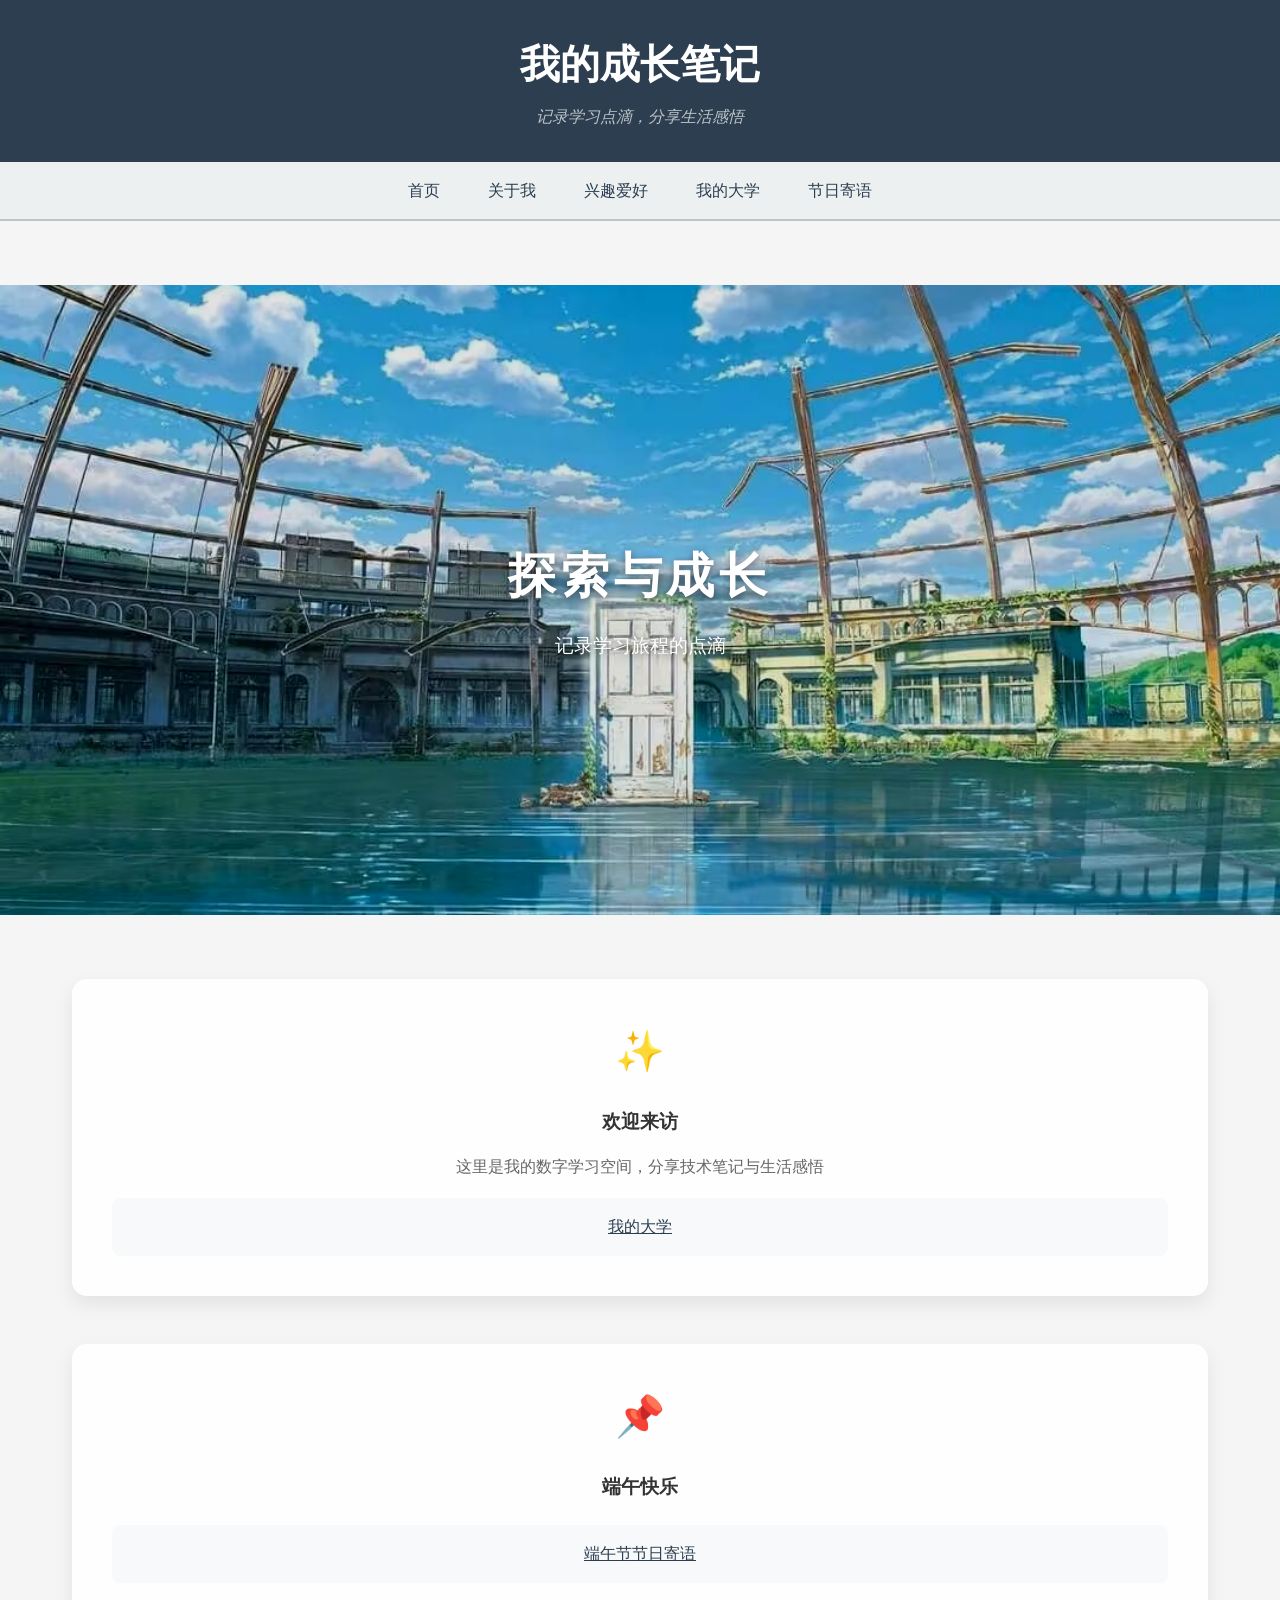
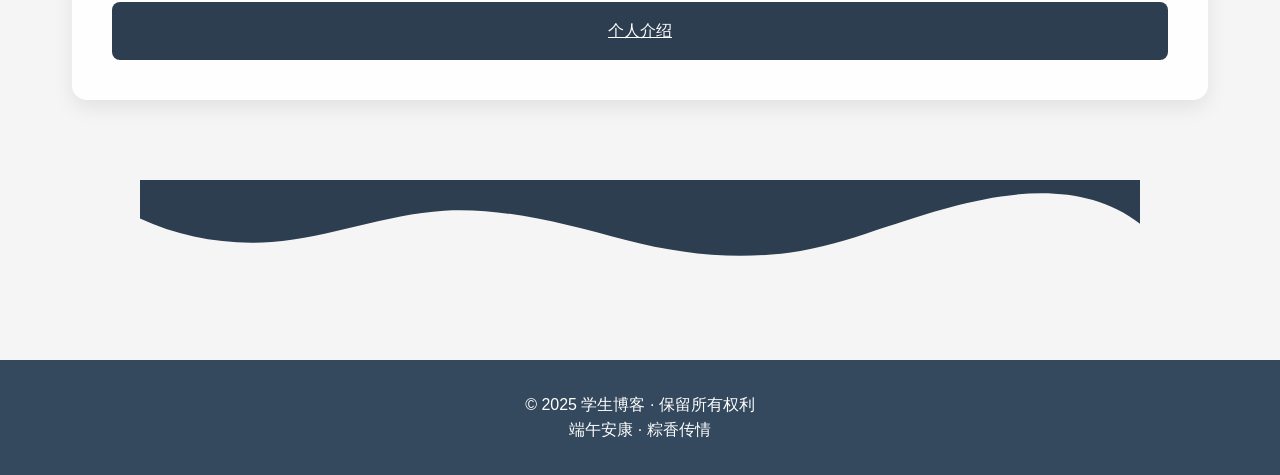
<file: index.html>
<!DOCTYPE html>
<html lang="zh-CN"><!-- InstanceBegin template="/Templates/Untitled-1.dwt" codeOutsideHTMLIsLocked="false" -->
<head>
    <meta charset="UTF-8">
    <meta name="viewport" content="width=device-width, initial-scale=1.0">
<!-- InstanceBeginEditable name="EditRegion3" -->
    <title>个人博客 - 首页</title>
<link href="css/index.css" rel="stylesheet" type="text/css">
<!-- InstanceEndEditable -->
<link href="css/style.css" rel="stylesheet" type="text/css">
	<!-- InstanceBeginEditable name="EditRegion2" --> <!-- InstanceEndEditable -->
</head>
<body>
    
    <!-- 头部（固定区域，全站统一） -->
    <header class="site-header">
        <div class="container">
            <h1 class="logo">我的成长笔记</h1>
            <p class="slogan">记录学习点滴，分享生活感悟</p>
        </div>
</header>

    <!-- 导航栏（固定区域，全站统一） -->
    <nav class="main-nav">
        <div class="container">
            <ul class="nav-list">
                <li><a href="index.html">首页</a></li>
                <li><a href="introduction.html">关于我</a></li>
                <li><a href="hobby.html">兴趣爱好</a></li>
                <li><a href="university.html">我的大学</a></li>
                <li><a href="festival.html">节日寄语</a></li>
            </ul>
        </div>
    </nav>

    <!-- 主内容区（各页面不同） -->
<main class="container main-content">
    </main>
    <!-- InstanceBeginEditable name="EditRegion1" -->
    <!-- ===================== 可编辑区域开始 ===================== -->
<!-- 首屏主图区 -->
<section class="hero-section">
    <!-- 调整结构顺序，文字内容在前 -->
    <div class="hero-content">
        <h2 class="hero-title">探索与成长</h2>
        <p class="hero-subtitle">记录学习旅程的点滴</p>
    </div>
    <!-- 图片元素在后 -->
    <div class="hero-image-container">
        <img src="img/cf99ab20983339a28501d2d6428b4190.jpg" alt="首页主图" class="hero-image">
    </div>
</section>

<!-- 核心内容区 -->
<div class="essence-grid">
    <div class="essence-card">
        <div class="card-icon">✨</div>
        <h3>欢迎来访</h3>
        <p class="card-text">这里是我的数字学习空间，分享技术笔记与生活感悟</p>
		<a href="university.html" class="festival-link">我的大学</a>
    </div>
    
    <div class="essence-card">
        <div class="card-icon">📌</div>
        <h3>端午快乐</h3>
        <div class="update-links">
            <a href="festival.html" class="festival-link">端午节节日寄语</a>
            <a href="introduction.html" class="profile-link">个人介绍</a>
        </div>
    </div>
</div>

<!-- 视觉分隔元素 -->
<div class="divider-wave">
    <svg viewBox="0 0 1200 120">
        <path d="M0,0V46.29c47.79,22.2,103.59,32.17,158,28,70.36-5.37,136.33-33.31,206.8-37.5C438.64,32.43,512.34,53.67,583,72.05c69.27,18,138.3,24.88,209.4,13.08,36.15-6,69.85-17.84,104.45-29.34C989.49,25,1113-14.29,1200,52.47V0Z"/>
    </svg>
</div>
<!-- ===================== 可编辑区域结束 ===================== -->
    <!-- InstanceEndEditable -->
    <!-- 页脚（固定区域，全站统一） -->
    <footer class="site-footer">
        <div class="container">
            <p>&copy; 2025 学生博客 · 保留所有权利</p>
            <p>端午安康 · 粽香传情</p>
        </div>
</footer>
</body>
<!-- InstanceEnd --></html>
</file>
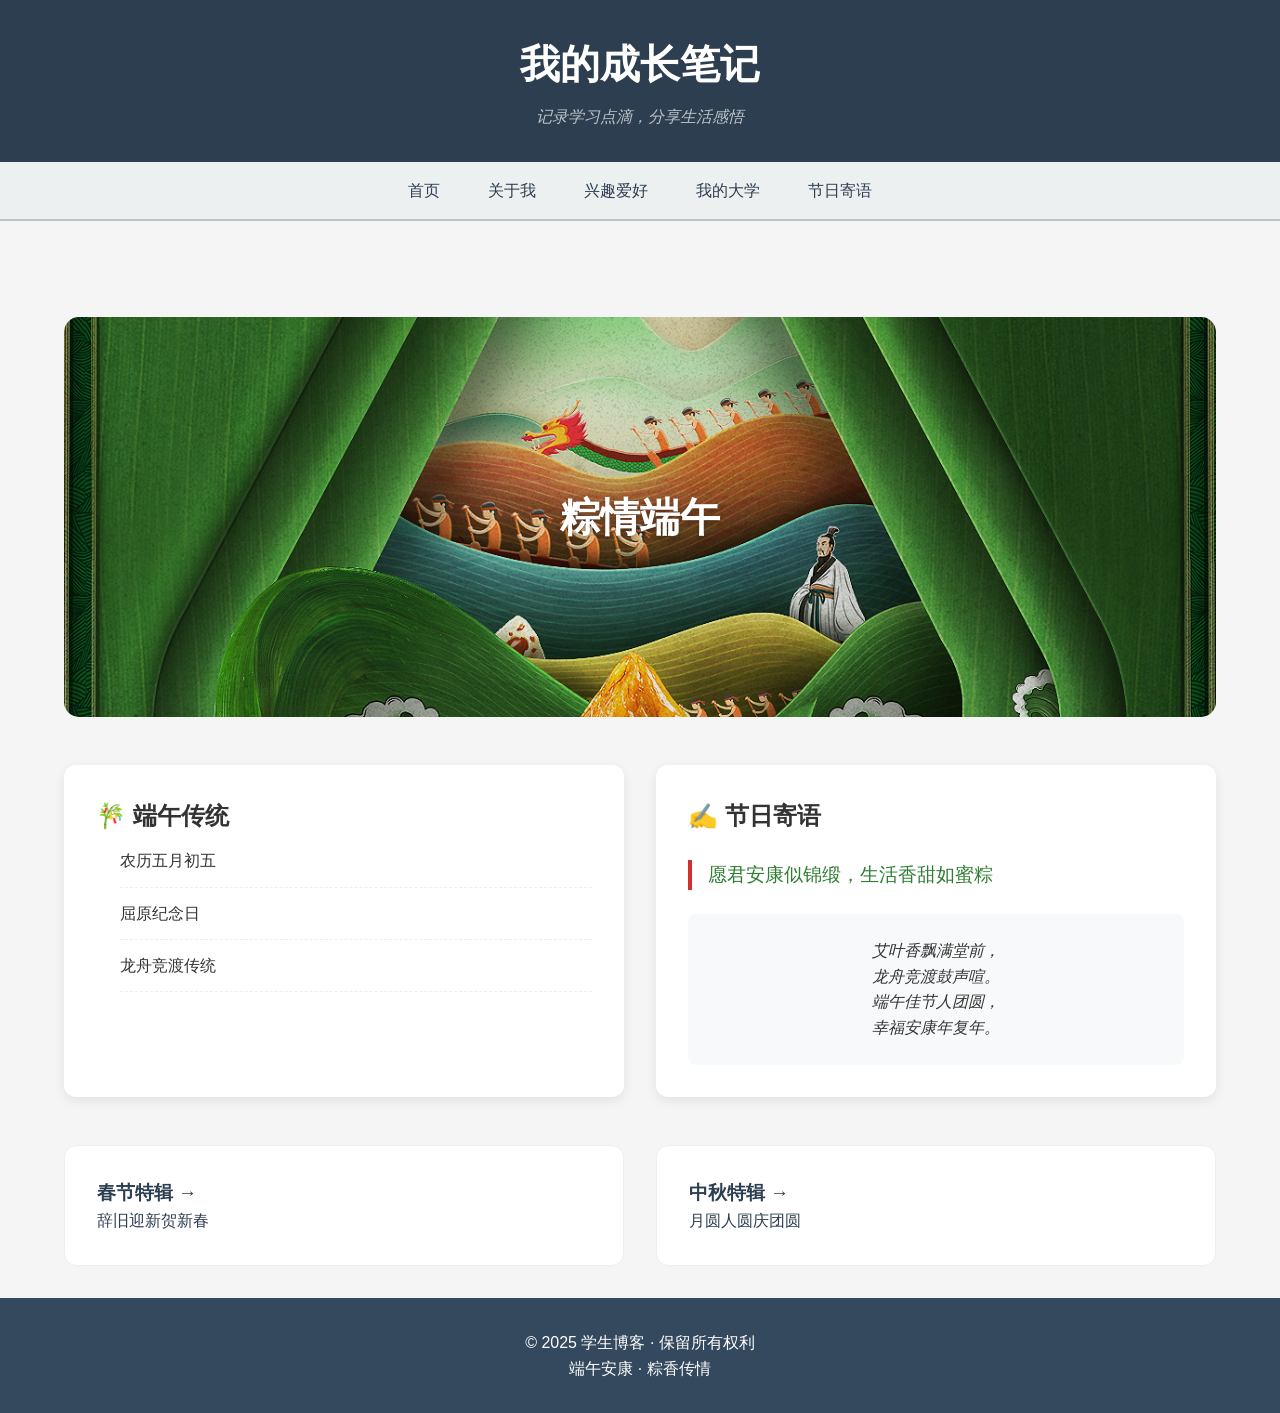
<file: festival.html>
<!DOCTYPE html>
<html lang="zh-CN"><!-- InstanceBegin template="/Templates/Untitled-1.dwt" codeOutsideHTMLIsLocked="false" -->
<head>
    <meta charset="UTF-8">
    <meta name="viewport" content="width=device-width, initial-scale=1.0">
<!-- InstanceBeginEditable name="EditRegion3" -->
    <title>个人博客 - 节日寄语</title>
<link href="css/festival.css" rel="stylesheet" type="text/css">
<!-- InstanceEndEditable -->
<link href="css/style.css" rel="stylesheet" type="text/css">
	<!-- InstanceBeginEditable name="EditRegion2" --> <!-- InstanceEndEditable -->
</head>
<body>
    
    <!-- 头部（固定区域，全站统一） -->
    <header class="site-header">
        <div class="container">
            <h1 class="logo">我的成长笔记</h1>
            <p class="slogan">记录学习点滴，分享生活感悟</p>
        </div>
</header>

    <!-- 导航栏（固定区域，全站统一） -->
    <nav class="main-nav">
        <div class="container">
            <ul class="nav-list">
                <li><a href="index.html">首页</a></li>
                <li><a href="introduction.html">关于我</a></li>
                <li><a href="hobby.html">兴趣爱好</a></li>
                <li><a href="university.html">我的大学</a></li>
                <li><a href="festival.html">节日寄语</a></li>
            </ul>
        </div>
    </nav>

    <!-- 主内容区（各页面不同） -->
<main class="container main-content">
    </main>
    <!-- InstanceBeginEditable name="EditRegion1" -->
    <!-- ===================== 可编辑区域开始 ===================== -->
<div class="festival-container">
    <!-- 节日横幅 -->
    <div class="festival-banner">
        <img src="img/dragonboat.jpg" alt="端午安康" class="banner-image">
        <h1 class="festival-title">粽情端午</h1>
    </div>

    <!-- 节日信息 -->
    <div class="festival-info">
        <div class="info-card">
            <h2>🎋 端午传统</h2>
            <ul class="custom-list">
                <li>农历五月初五</li>
                <li>屈原纪念日</li>
                <li>龙舟竞渡传统</li>
            </ul>
        </div>
        
        <div class="info-card">
            <h2>✍️ 节日寄语</h2>
            <blockquote>愿君安康似锦缎，生活香甜如蜜粽</blockquote>
            <div class="poem">
                <p>艾叶香飘满堂前，</p>
                <p>龙舟竞渡鼓声喧。</p>
                <p>端午佳节人团圆，</p>
                <p>幸福安康年复年。</p>
            </div>
        </div>
    </div>

    <!-- 节日导航 -->
    <nav class="festival-nav">
        <a href="spring.html" class="nav-card">
            <h3>春节特辑 →</h3>
            <p>辞旧迎新贺新春</p>
        </a>
        <a href="mid-autumn.html" class="nav-card">
            <h3>中秋特辑 →</h3>
            <p>月圆人圆庆团圆</p>
        </a>
    </nav>
</div>
<!-- ===================== 可编辑区域结束 ===================== -->
    <!-- InstanceEndEditable -->
    <!-- 页脚（固定区域，全站统一） -->
    <footer class="site-footer">
        <div class="container">
            <p>&copy; 2025 学生博客 · 保留所有权利</p>
            <p>端午安康 · 粽香传情</p>
        </div>
</footer>
</body>
<!-- InstanceEnd --></html>
</file>
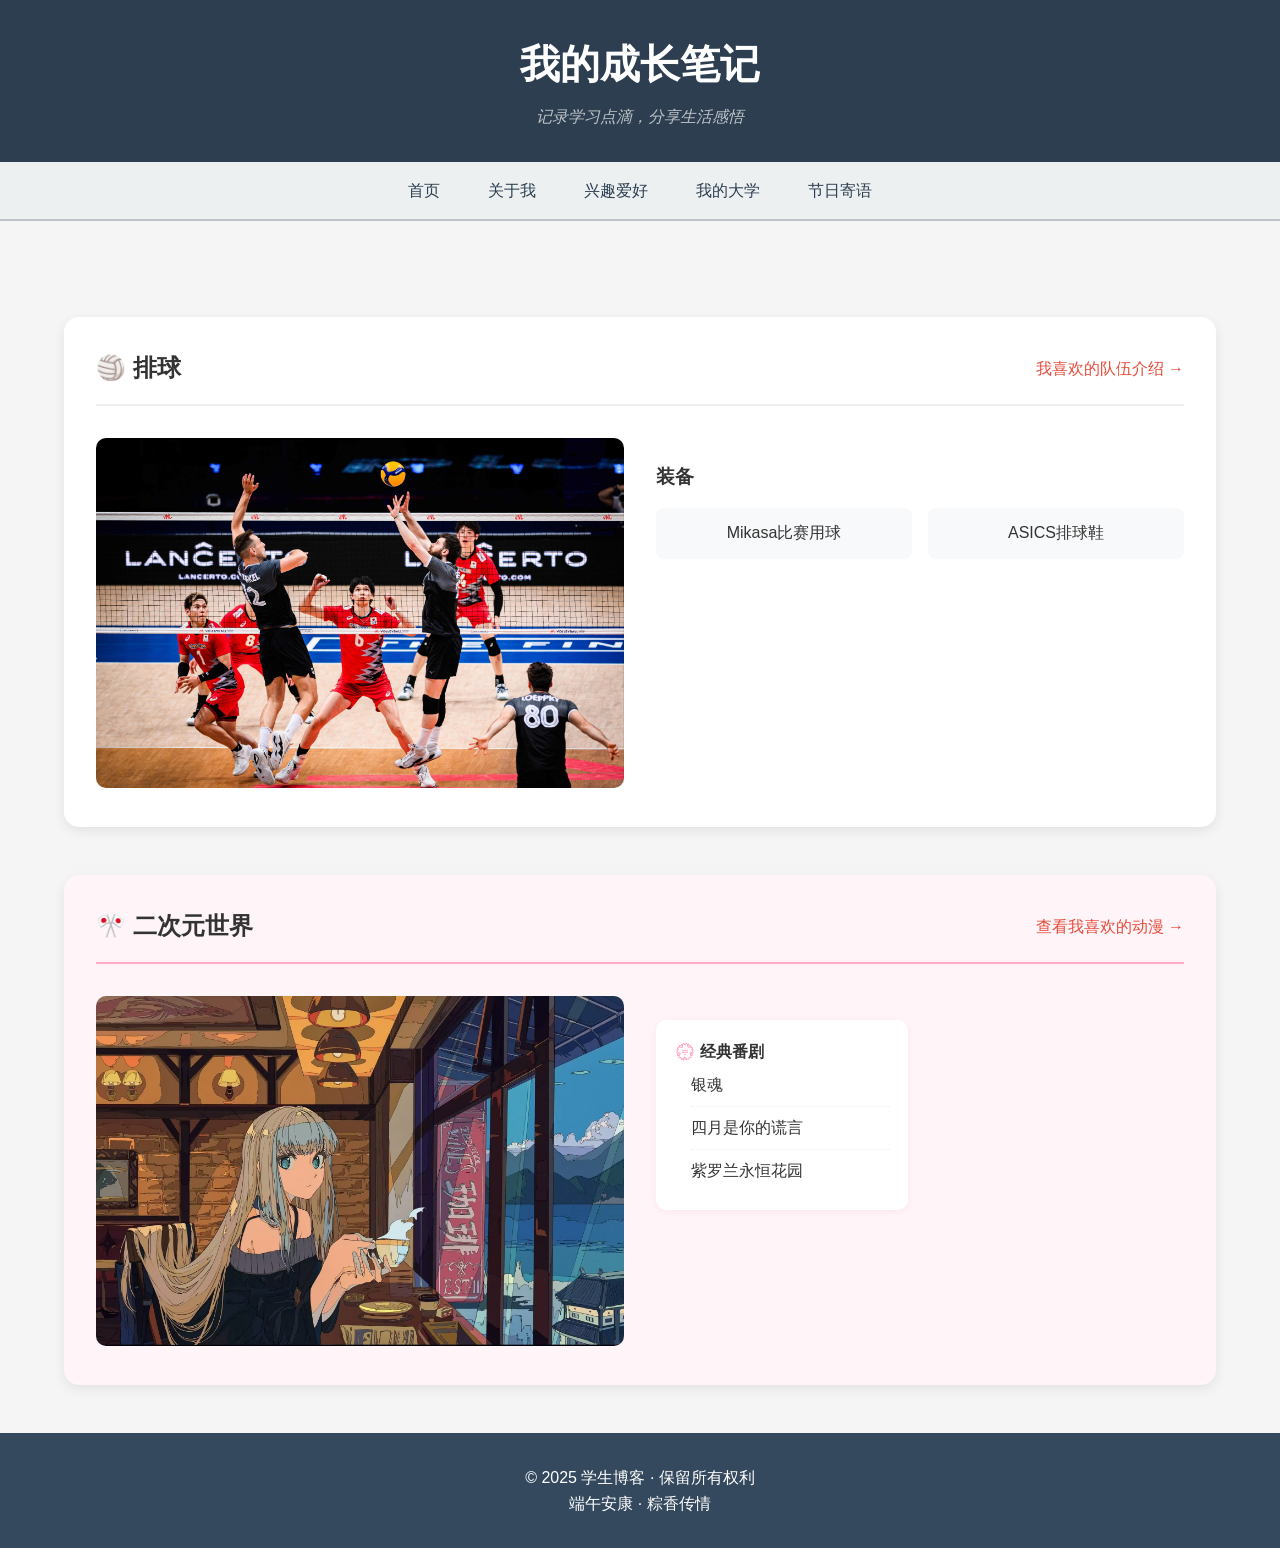
<file: hobby.html>
<!DOCTYPE html>
<html lang="zh-CN"><!-- InstanceBegin template="/Templates/Untitled-1.dwt" codeOutsideHTMLIsLocked="false" -->
<head>
    <meta charset="UTF-8">
    <meta name="viewport" content="width=device-width, initial-scale=1.0">
<!-- InstanceBeginEditable name="EditRegion3" -->
    <title>个人博客 - 兴趣爱好</title>
<link href="css/hobby.css" rel="stylesheet" type="text/css">
<!-- InstanceEndEditable -->
<link href="css/style.css" rel="stylesheet" type="text/css">
	<!-- InstanceBeginEditable name="EditRegion2" --> <!-- InstanceEndEditable -->
</head>
<body>
    
    <!-- 头部（固定区域，全站统一） -->
    <header class="site-header">
        <div class="container">
            <h1 class="logo">我的成长笔记</h1>
            <p class="slogan">记录学习点滴，分享生活感悟</p>
        </div>
</header>

    <!-- 导航栏（固定区域，全站统一） -->
    <nav class="main-nav">
        <div class="container">
            <ul class="nav-list">
                <li><a href="index.html">首页</a></li>
                <li><a href="introduction.html">关于我</a></li>
                <li><a href="hobby.html">兴趣爱好</a></li>
                <li><a href="university.html">我的大学</a></li>
                <li><a href="festival.html">节日寄语</a></li>
            </ul>
        </div>
    </nav>

    <!-- 主内容区（各页面不同） -->
<main class="container main-content">
    </main>
    <!-- InstanceBeginEditable name="EditRegion1" -->
	<!-- ===================== 可编辑区域开始 ===================== -->
<!-- ===================== 可编辑区域开始 ===================== -->
<div class="hobbies-container">
    <!-- 排球爱好板块 -->
    <section class="hobby-section volleyball-section">
        <div class="hobby-header">
            <h2>🏐 排球</h2>
            <a href="volleyball.html" class="team-link">我喜欢的队伍介绍 →</a>
        </div>
        
        <div class="hobby-content">
            <div class="hobby-image">
                <img src="img/fc49c531d99222f8a86131f86b6a18773b244d53.jpg" alt="排球运动">
            </div>
            
            <div class="hobby-details">
                
                
                <div class="gear-showcase">
                    <h3>装备</h3>
                    <div class="gear-grid">
                        <div class="gear-item">Mikasa比赛用球</div>
                        <div class="gear-item">ASICS排球鞋</div>
                    </div>
                </div>
            </div>
        </div>
    </section>

    <!-- 动漫爱好板块 -->
    <section class="hobby-section anime-section">
        <div class="hobby-header">
            <h2>🎌 二次元世界</h2>
            <a href="anime.html" class="team-link">查看我喜欢的动漫 →</a>
        </div>

        <div class="hobby-content">
            <div class="hobby-image">
                <img src="img/82fb632eac1acb364dad704b39c680ef.jpg" alt="动漫图片">
            </div>
            
            <div class="hobby-details">
                
                
                <div class="anime-grid">
                    <div class="anime-card">
                        <h4>💮 经典番剧</h4>
                        <ul class="anime-list">
                            <li>银魂</li>
                            <li>四月是你的谎言</li>
							<li>紫罗兰永恒花园</li>
                        </ul>
                    </div>
                    
                </div>
            </div>
        </div>
    </section>

</div>
	
<!-- ===================== 可编辑区域结束 ===================== -->
<!-- ===================== 可编辑区域结束 ===================== -->
    <!-- InstanceEndEditable -->
    <!-- 页脚（固定区域，全站统一） -->
    <footer class="site-footer">
        <div class="container">
            <p>&copy; 2025 学生博客 · 保留所有权利</p>
            <p>端午安康 · 粽香传情</p>
        </div>
</footer>
</body>
<!-- InstanceEnd --></html>
</file>
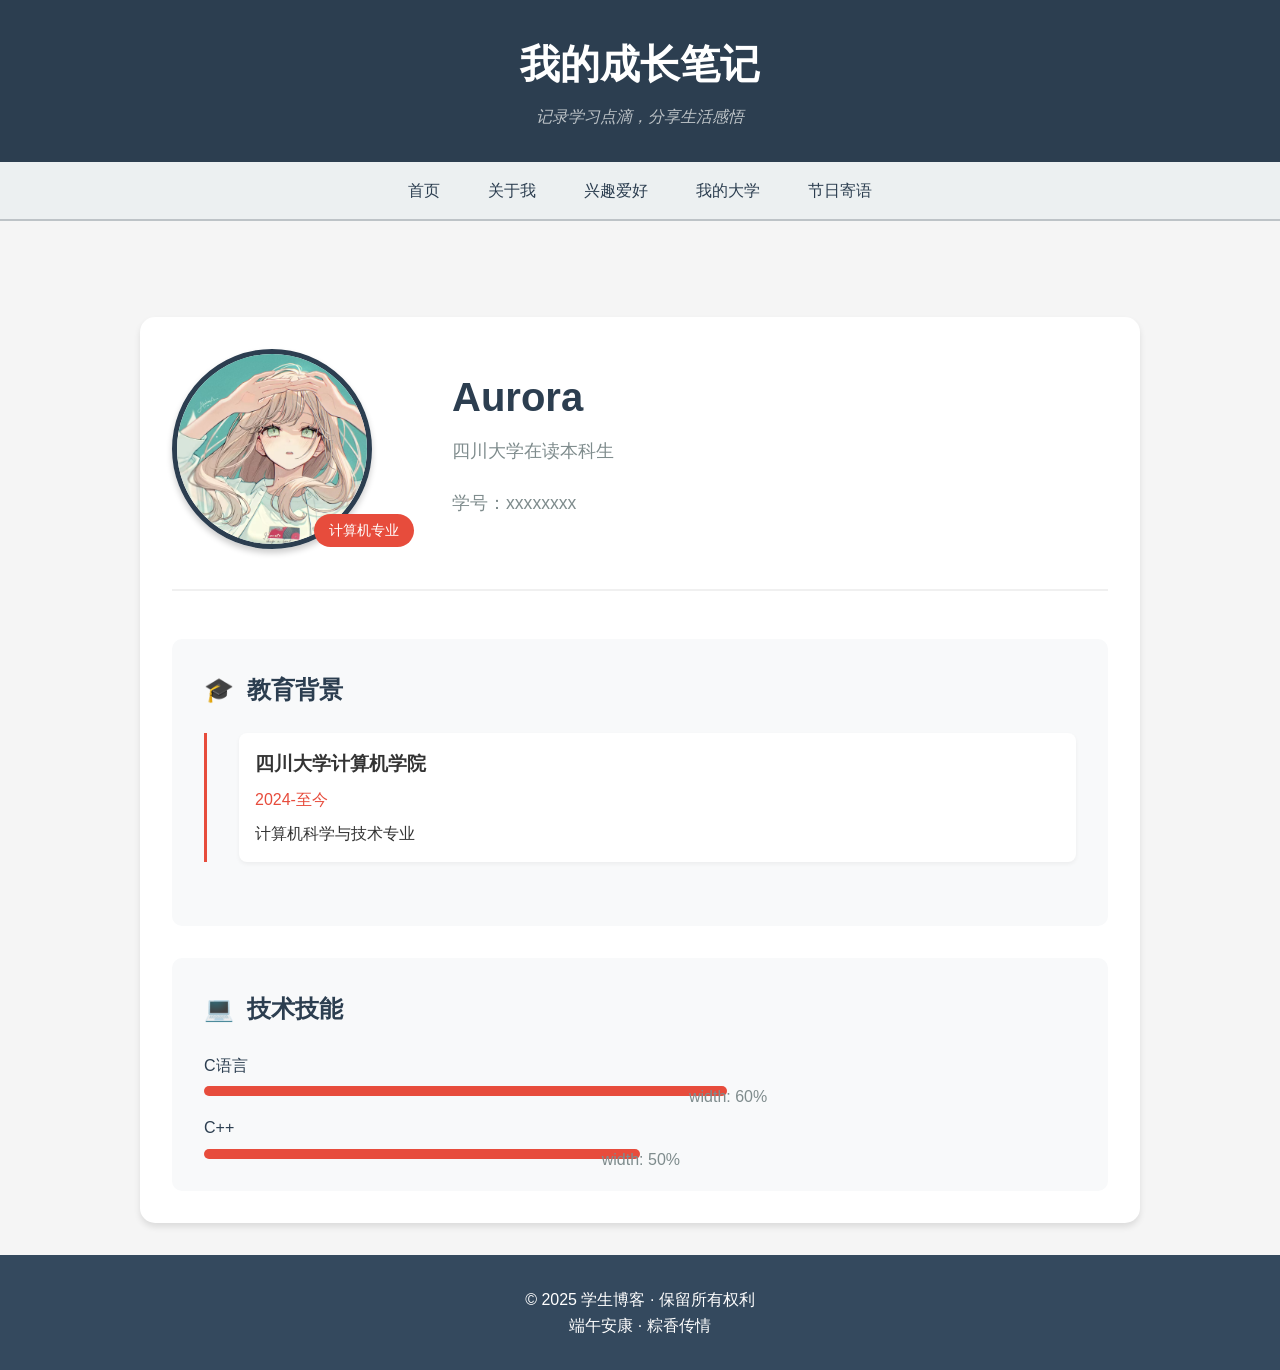
<file: introduction.html>
<!DOCTYPE html>
<html lang="zh-CN"><!-- InstanceBegin template="/Templates/Untitled-1.dwt" codeOutsideHTMLIsLocked="false" -->
<head>
    <meta charset="UTF-8">
    <meta name="viewport" content="width=device-width, initial-scale=1.0">
<!-- InstanceBeginEditable name="EditRegion3" -->
    <title>个人博客 - 关于我</title>
<!-- InstanceEndEditable -->
<link href="css/style.css" rel="stylesheet" type="text/css">
	<!-- InstanceBeginEditable name="EditRegion2" --> 
	<link href="css/introduction.css" rel="stylesheet" type="text/css">
	<!-- InstanceEndEditable -->
</head>
<body>
    
    <!-- 头部（固定区域，全站统一） -->
    <header class="site-header">
        <div class="container">
            <h1 class="logo">我的成长笔记</h1>
            <p class="slogan">记录学习点滴，分享生活感悟</p>
        </div>
</header>

    <!-- 导航栏（固定区域，全站统一） -->
    <nav class="main-nav">
        <div class="container">
            <ul class="nav-list">
                <li><a href="index.html">首页</a></li>
                <li><a href="introduction.html">关于我</a></li>
                <li><a href="hobby.html">兴趣爱好</a></li>
                <li><a href="university.html">我的大学</a></li>
                <li><a href="festival.html">节日寄语</a></li>
            </ul>
        </div>
    </nav>

    <!-- 主内容区（各页面不同） -->
<main class="container main-content">
    </main>
    <!-- InstanceBeginEditable name="EditRegion1" -->
    <!-- ===================== 可编辑区域开始 ===================== -->
<div class="about-container">
    <!-- 头像模块 -->
    <div class="profile-header">
        <div class="avatar-wrapper">
            <img src="img/d6c8eb27a8ba6c18ff2df1a65b6ae2c8.jpg" width="1000" height="1000" alt="个人头像" class="profile-avatar">
<div class="avatar-badge">计算机专业</div>
      </div>
        <div class="profile-intro">
            <h1>Aurora</h1>
            <p class="subtitle">四川大学在读本科生</p>
			<p class="subtitle">学号：xxxxxxxx</p>
				
        </div>
    </div>

    <!-- 详细信息模块 -->
    <div class="profile-sections">
        <section class="info-card">
            <h2><span class="icon">🎓</span> 教育背景</h2>
            <div class="timeline">
                <div class="timeline-item">
                    <h3>四川大学计算机学院</h3>
                    <p class="time-period">2024-至今</p>
                    <p>计算机科学与技术专业</p>
                </div>
            </div>
        </section>

        <section class="info-card">
            <h2><span class="icon">💻</span> 技术技能</h2>
            <div class="skill-bars">
                <div class="skill">
                    <label>C语言</label>
                    <div class="bar" style="width: 60%"></div>
                </div>
                <div class="skill">
                    <label>C++</label>
                    <div class="bar" style="width: 50%"></div>
                </div>
            </div>
        </section>

       
    </div>
</div>
<!-- ===================== 可编辑区域结束 ===================== -->
    <!-- InstanceEndEditable -->
    <!-- 页脚（固定区域，全站统一） -->
    <footer class="site-footer">
        <div class="container">
            <p>&copy; 2025 学生博客 · 保留所有权利</p>
            <p>端午安康 · 粽香传情</p>
        </div>
</footer>
</body>
<!-- InstanceEnd --></html>
</file>
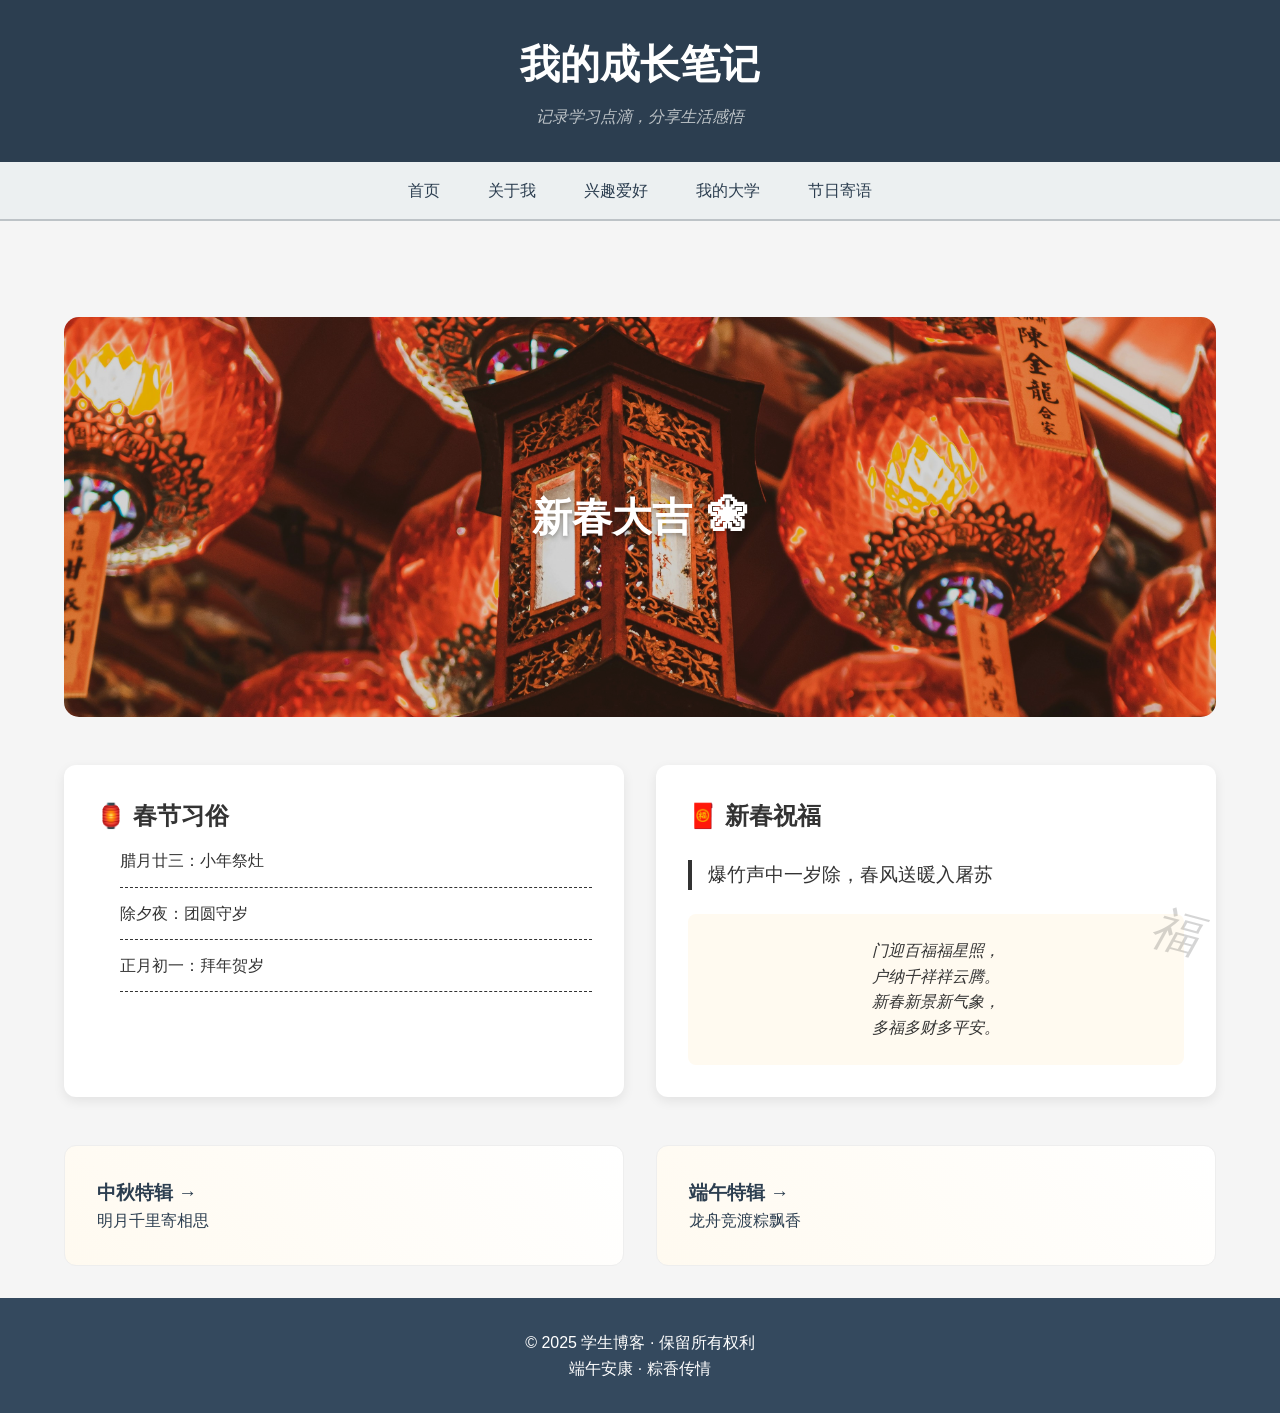
<file: spring.html>
<!DOCTYPE html>
<html lang="zh-CN"><!-- InstanceBegin template="/Templates/Untitled-1.dwt" codeOutsideHTMLIsLocked="false" -->
<head>
    <meta charset="UTF-8">
    <meta name="viewport" content="width=device-width, initial-scale=1.0">
<!-- InstanceBeginEditable name="EditRegion3" -->
    <title>个人博客 - 节日寄语</title>
<link href="css/spring.css" rel="stylesheet" type="text/css">
<link href="css/festival.css" rel="stylesheet" type="text/css">
<!-- InstanceEndEditable -->
<link href="css/style.css" rel="stylesheet" type="text/css">
	<!-- InstanceBeginEditable name="EditRegion2" --> <!-- InstanceEndEditable -->
</head>
<body>
    
    <!-- 头部（固定区域，全站统一） -->
    <header class="site-header">
        <div class="container">
            <h1 class="logo">我的成长笔记</h1>
            <p class="slogan">记录学习点滴，分享生活感悟</p>
        </div>
</header>

    <!-- 导航栏（固定区域，全站统一） -->
    <nav class="main-nav">
        <div class="container">
            <ul class="nav-list">
                <li><a href="index.html">首页</a></li>
                <li><a href="introduction.html">关于我</a></li>
                <li><a href="hobby.html">兴趣爱好</a></li>
                <li><a href="university.html">我的大学</a></li>
                <li><a href="festival.html">节日寄语</a></li>
            </ul>
        </div>
    </nav>

    <!-- 主内容区（各页面不同） -->
<main class="container main-content">
    </main>
    <!-- InstanceBeginEditable name="EditRegion1" -->
    <!-- ===================== 可编辑区域开始 ===================== -->
<div class="festival-container spring-theme">
    <!-- 节日横幅 -->
    <div class="festival-banner">
        <img src="img/ng-jing-xuan-WwQYF5Zwmmc-unsplash.jpg" alt="春节快乐" class="banner-image">
        <h1 class="festival-title">新春大吉</h1>
    </div>

    <!-- 节日信息 -->
    <div class="festival-info">
        <div class="info-card">
            <h2>🏮 春节习俗</h2>
            <ul class="custom-list">
                <li>腊月廿三：小年祭灶</li>
                <li>除夕夜：团圆守岁</li>
                <li>正月初一：拜年贺岁</li>
            </ul>
        </div>
        
        <div class="info-card">
            <h2>🧧 新春祝福</h2>
            <blockquote>爆竹声中一岁除，春风送暖入屠苏</blockquote>
            <div class="poem">
                <p>门迎百福福星照，</p>
                <p>户纳千祥祥云腾。</p>
                <p>新春新景新气象，</p>
                <p>多福多财多平安。</p>
            </div>
        </div>
    </div>

    <!-- 节日导航 -->
    <nav class="festival-nav">
        <a href="mid-autumn.html" class="nav-card">
            <h3>中秋特辑 →</h3>
            <p>明月千里寄相思</p>
        </a>
        <a href="festival.html" class="nav-card">
            <h3>端午特辑 →</h3>
            <p>龙舟竞渡粽飘香</p>
        </a>
    </nav>
</div>
<!-- ===================== 可编辑区域结束 ===================== -->
    <!-- InstanceEndEditable -->
    <!-- 页脚（固定区域，全站统一） -->
    <footer class="site-footer">
        <div class="container">
            <p>&copy; 2025 学生博客 · 保留所有权利</p>
            <p>端午安康 · 粽香传情</p>
        </div>
</footer>
</body>
<!-- InstanceEnd --></html>
</file>
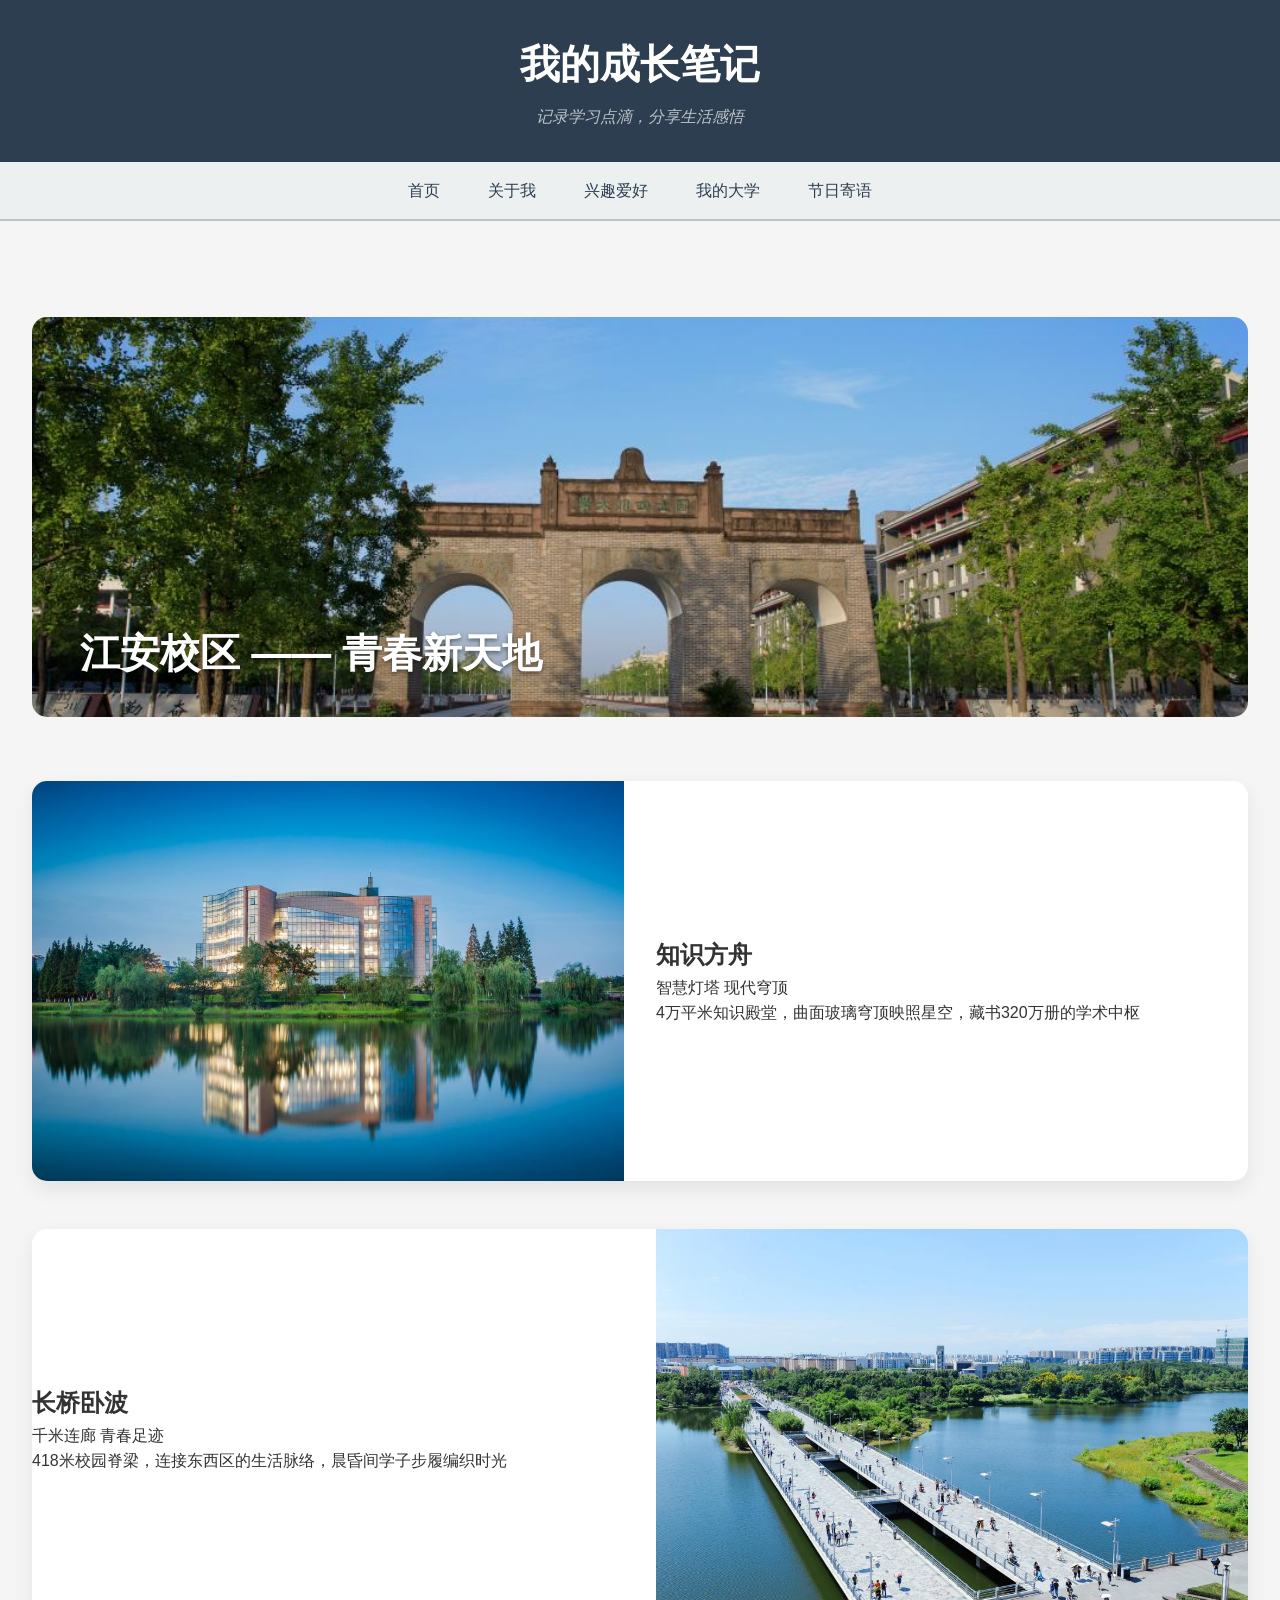
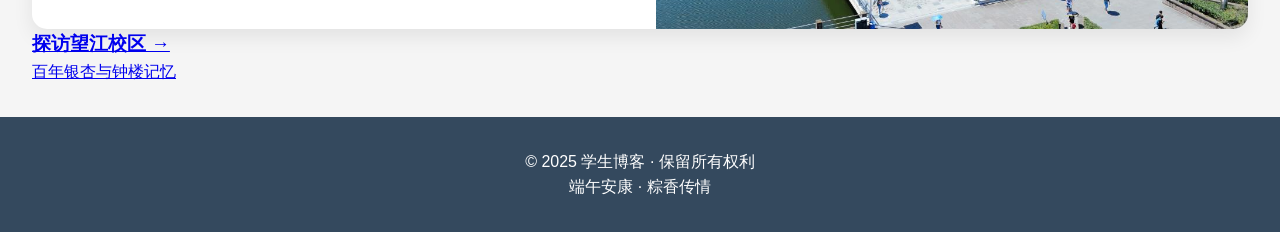
<file: university.html>
<!DOCTYPE html>
<html lang="zh-CN"><!-- InstanceBegin template="/Templates/Untitled-1.dwt" codeOutsideHTMLIsLocked="false" -->
<head>
    <meta charset="UTF-8">
    <meta name="viewport" content="width=device-width, initial-scale=1.0">
<!-- InstanceBeginEditable name="EditRegion3" -->
    <title>个人博客 - 我的大学</title>
<link href="css/university.css" rel="stylesheet" type="text/css">
<!-- InstanceEndEditable -->
<link href="css/style.css" rel="stylesheet" type="text/css">
	<!-- InstanceBeginEditable name="EditRegion2" --> <!-- InstanceEndEditable -->
</head>
<body>
    
    <!-- 头部（固定区域，全站统一） -->
    <header class="site-header">
        <div class="container">
            <h1 class="logo">我的成长笔记</h1>
            <p class="slogan">记录学习点滴，分享生活感悟</p>
        </div>
</header>

    <!-- 导航栏（固定区域，全站统一） -->
    <nav class="main-nav">
        <div class="container">
            <ul class="nav-list">
                <li><a href="index.html">首页</a></li>
                <li><a href="introduction.html">关于我</a></li>
                <li><a href="hobby.html">兴趣爱好</a></li>
                <li><a href="university.html">我的大学</a></li>
                <li><a href="festival.html">节日寄语</a></li>
            </ul>
        </div>
    </nav>

    <!-- 主内容区（各页面不同） -->
<main class="container main-content">
    </main>
    <!-- InstanceBeginEditable name="EditRegion1" -->
    <!-- ===================== 可编辑区域开始 ===================== -->
<div class="campus-container jiang-an-theme">
    <!-- 校区标识 -->
    <div class="campus-header">
        <img src="img/CBDAFBDE213C4AEF68FD8FF792A_A3353F07_1DFAD.jpg" alt="江安西门" class="campus-gate">
        <h1>江安校区 <span class="campus-subtitle">—— 青春新天地</span></h1>
    </div>

    <!-- 文化地标 -->
    <section class="cultural-landmarks">
		<div class="landmark-card">
		<img src="img/756A7502BB258B68C037F413140_CD23C4AD_1060D.jpg" alt="江安图书馆" class="landmark-img">
		<div class="landmark-info">
			<h2>知识方舟</h2>
			<div class="cultural-tags">
				<span>智慧灯塔</span>
				<span>现代穹顶</span>
			</div>
			<p>4万平米知识殿堂，曲面玻璃穹顶映照星空，藏书320万册的学术中枢</p>
		</div>
	</div>

        <div class="landmark-card reverse">
    <div class="landmark-info">
        <h2>长桥卧波</h2>
        <div class="cultural-tags">
            <span>千米连廊</span>
            <span>青春足迹</span>
        </div>
        <p>418米校园脊梁，连接东西区的生活脉络，晨昏间学子步履编织时光</p>
    </div>
    <img src="img/1DBE7944F35B093587F90664BF6_BAC7BF02_1D591.jpg" alt="江安长桥" class="landmark-img">
</div>
    </section>

    <!-- 校区导航 -->
    <nav class="campus-switch">
        <a href="wangjiang.html" class="switch-card"> 
            <h3>探访望江校区 →</h3>
            <p>百年银杏与钟楼记忆</p>
        </a>
    </nav>
</div>
<!-- ===================== 可编辑区域结束 ===================== -->
    <!-- InstanceEndEditable -->
    <!-- 页脚（固定区域，全站统一） -->
    <footer class="site-footer">
        <div class="container">
            <p>&copy; 2025 学生博客 · 保留所有权利</p>
            <p>端午安康 · 粽香传情</p>
        </div>
</footer>
</body>
<!-- InstanceEnd --></html>
</file>
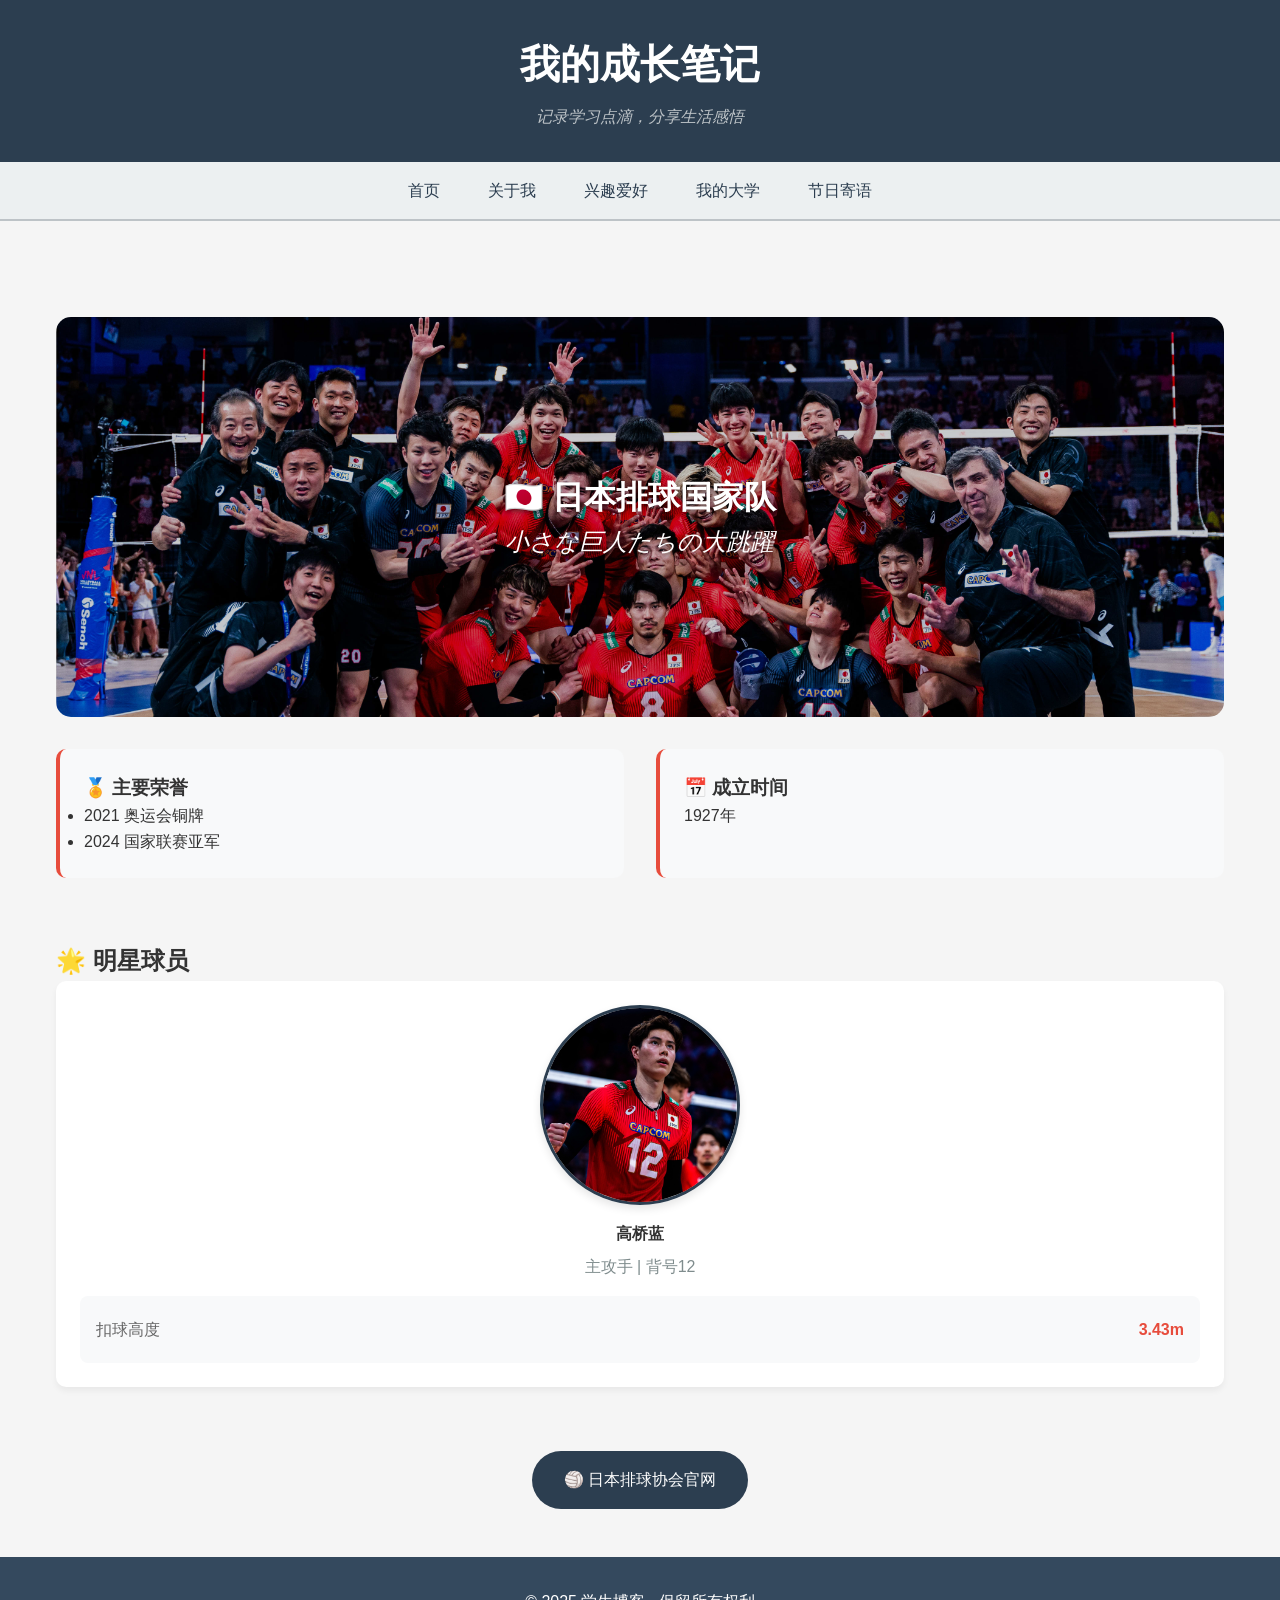
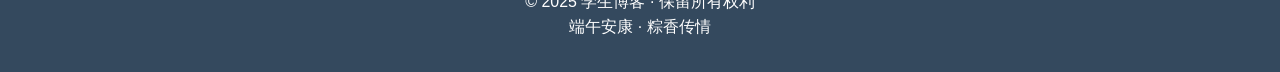
<file: volleyball.html>
<!DOCTYPE html>
<html lang="zh-CN"><!-- InstanceBegin template="/Templates/Untitled-1.dwt" codeOutsideHTMLIsLocked="false" -->
<head>
    <meta charset="UTF-8">
    <meta name="viewport" content="width=device-width, initial-scale=1.0">
<!-- InstanceBeginEditable name="EditRegion3" -->
    <title>个人博客 - 兴趣爱好</title>
<link href="css/volleyball.css" rel="stylesheet" type="text/css">
<!-- InstanceEndEditable -->
<link href="css/style.css" rel="stylesheet" type="text/css">
	<!-- InstanceBeginEditable name="EditRegion2" --> <!-- InstanceEndEditable -->
</head>
<body>
    
    <!-- 头部（固定区域，全站统一） -->
    <header class="site-header">
        <div class="container">
            <h1 class="logo">我的成长笔记</h1>
            <p class="slogan">记录学习点滴，分享生活感悟</p>
        </div>
</header>

    <!-- 导航栏（固定区域，全站统一） -->
    <nav class="main-nav">
        <div class="container">
            <ul class="nav-list">
                <li><a href="index.html">首页</a></li>
                <li><a href="introduction.html">关于我</a></li>
                <li><a href="hobby.html">兴趣爱好</a></li>
                <li><a href="university.html">我的大学</a></li>
                <li><a href="festival.html">节日寄语</a></li>
            </ul>
        </div>
    </nav>

    <!-- 主内容区（各页面不同） -->
<main class="container main-content">
    </main>
    <!-- InstanceBeginEditable name="EditRegion1" -->
    <!-- ===================== 可编辑区域开始 ===================== -->
<div class="team-container">
    <!-- 球队横幅 -->
    <div class="team-banner">
        <img src="img/ea9531fedc703a174aa681b72ec26579ea474a24.jpg" alt="日本男排国家队" class="banner-image">
        <div class="banner-overlay">
            <h1>🇯🇵 日本排球国家队</h1>
            <p class="team-slogan">小さな巨人たちの大跳躍</p>
        </div>
    </div>

    <!-- 核心信息 -->
    <div class="team-info">
        <div class="quick-facts">
            <div class="fact-card">
                <h3>🏅 主要荣誉</h3>
                <ul>
                    <li>2021 奥运会铜牌</li>
                    <li>2024 国家联赛亚军</li>
                </ul>
            </div>
            <div class="fact-card">
                <h3>📅 成立时间</h3>
                <p>1927年</p>
            </div>
        </div>

  
        

        <!-- 现役球星 -->
        
<section class="players-section">
    <h2>🌟 明星球员</h2>
    <div class="player-grid">
        <div class="player-card">
            <div class="player-photo">
                <img src="img/d438a40a55bcdf38cd6eb0e3629253499d1e685b.jpg" alt="高桥蓝" class="player-img">
            </div>
            <h4>高桥蓝</h4>
            <p class="position">主攻手 | 背号12</p>
            <div class="player-stats">
                <div class="stat">
                    <span class="label">扣球高度</span>
                    <span class="value">3.43m</span>
                </div>
            </div>
        </div>
        <!-- 其他球员卡片结构相同 -->
    </div>
</section>

        <!-- 相关链接 -->
        <div class="official-links">
            <a href="#" class="official-link">
                🏐 日本排球协会官网
            </a>
        </div>
    </div>
</div>
<!-- ===================== 可编辑区域结束 ===================== -->
    <!-- InstanceEndEditable -->
    <!-- 页脚（固定区域，全站统一） -->
    <footer class="site-footer">
        <div class="container">
            <p>&copy; 2025 学生博客 · 保留所有权利</p>
            <p>端午安康 · 粽香传情</p>
        </div>
</footer>
</body>
<!-- InstanceEnd --></html>
</file>
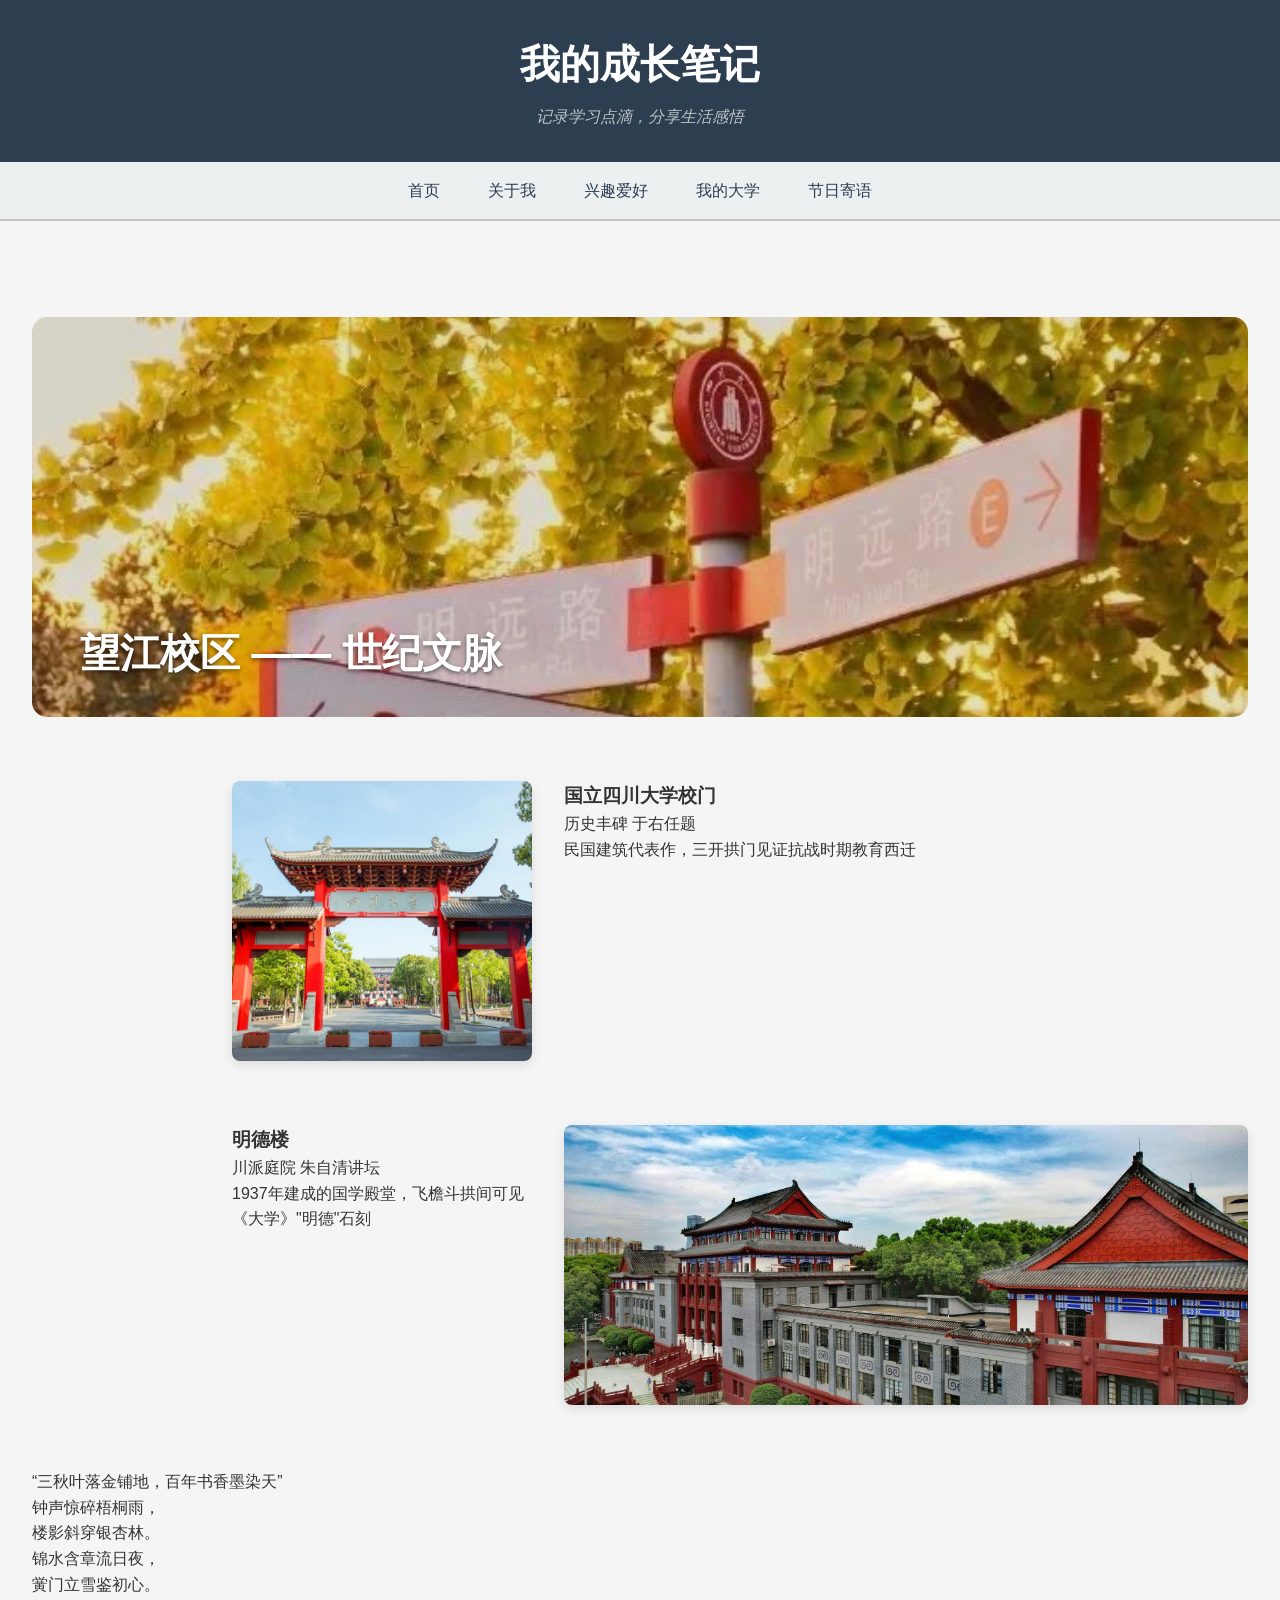
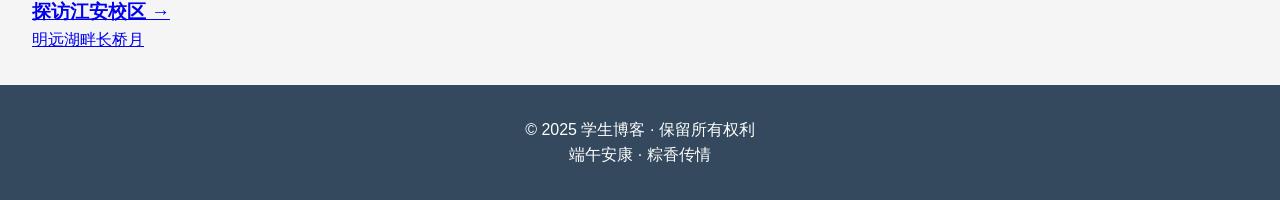
<file: wangjiang.html>
<!DOCTYPE html>
<html lang="zh-CN"><!-- InstanceBegin template="/Templates/Untitled-1.dwt" codeOutsideHTMLIsLocked="false" -->
<head>
    <meta charset="UTF-8">
    <meta name="viewport" content="width=device-width, initial-scale=1.0">
<!-- InstanceBeginEditable name="EditRegion3" -->
    <title>个人博客 - 我的大学</title>
<link href="css/university.css" rel="stylesheet" type="text/css">
<!-- InstanceEndEditable -->
<link href="css/style.css" rel="stylesheet" type="text/css">
	<!-- InstanceBeginEditable name="EditRegion2" --> <!-- InstanceEndEditable -->
</head>
<body>
    
    <!-- 头部（固定区域，全站统一） -->
    <header class="site-header">
        <div class="container">
            <h1 class="logo">我的成长笔记</h1>
            <p class="slogan">记录学习点滴，分享生活感悟</p>
        </div>
</header>

    <!-- 导航栏（固定区域，全站统一） -->
    <nav class="main-nav">
        <div class="container">
            <ul class="nav-list">
                <li><a href="index.html">首页</a></li>
                <li><a href="introduction.html">关于我</a></li>
                <li><a href="hobby.html">兴趣爱好</a></li>
                <li><a href="university.html">我的大学</a></li>
                <li><a href="festival.html">节日寄语</a></li>
            </ul>
        </div>
    </nav>

    <!-- 主内容区（各页面不同） -->
<main class="container main-content">
    </main>
    <!-- InstanceBeginEditable name="EditRegion1" -->
    <!-- ===================== 可编辑区域开始 ===================== -->
<div class="campus-container wangjiang-theme">
    <!-- 校区标识 -->
    <div class="campus-header">
        <img src="img/b7a0-kcysmrw2171181.jpg" alt="银杏大道" class="campus-gate">
        <h1>望江校区 <span class="campus-subtitle">—— 世纪文脉</span></h1>
    </div>

    <!-- 文化时间轴 -->
    <section class="cultural-timeline">
        <div class="timeline-item">
            
            <img src="img/7952B6B537E973F8FEE01659A58_D4F6147A_2604E.jpg" alt="老校门" class="timeline-img">
            <div class="timeline-content">
                <h3>国立四川大学校门</h3>
                <div class="cultural-tags">
                    <span>历史丰碑</span>
                    <span>于右任题</span>
                </div>
                <p>民国建筑代表作，三开拱门见证抗战时期教育西迁</p>
            </div>
        </div>

	<div class="timeline-item reverse">
		<div class="timeline-content">
			<h3>明德楼</h3>
			<div class="cultural-tags">
				<span>川派庭院</span>
				<span>朱自清讲坛</span>
			</div>
			<p>1937年建成的国学殿堂，飞檐斗拱间可见《大学》"明德"石刻</p>
		</div>
		<img src="img/87EBA55738C95FCE4DA190DF1B0_4BA9AE13_20ABD.jpg" alt="明德楼" class="timeline-img">
	</div>

    </section>

    <!-- 特色区域 -->
    <div class="feature-section">
        <div class="feature-quote">
            <blockquote>“三秋叶落金铺地，百年书香墨染天”</blockquote>
            <div class="poem">
                <p>钟声惊碎梧桐雨，</p>
                <p>楼影斜穿银杏林。</p>
                <p>锦水含章流日夜，</p>
                <p>黉门立雪鉴初心。</p>
            </div>
        </div>
    </div>

    <!-- 校区导航 -->
    <nav class="campus-switch">
        <a href="university.html" class="switch-card">
            <h3>探访江安校区 →</h3>
            <p>明远湖畔长桥月</p>
        </a>
    </nav>
</div>
<!-- ===================== 可编辑区域结束 ===================== -->
    <!-- InstanceEndEditable -->
    <!-- 页脚（固定区域，全站统一） -->
    <footer class="site-footer">
        <div class="container">
            <p>&copy; 2025 学生博客 · 保留所有权利</p>
            <p>端午安康 · 粽香传情</p>
        </div>
</footer>
</body>
<!-- InstanceEnd --></html>
</file>
<file: css/index.css>
@charset "utf-8";
/* CSS Document */
/* 首屏主图区 */
.hero-section {
    position: relative;
    height: 70vh;
    max-height: 800px;
    margin-bottom: 4rem;
    overflow: hidden; /* 新增 */
}

.hero-image-container {
    position: absolute;
    top: 0;
    left: 0;
    width: 100%;
    height: 100%;
    z-index: 1; /* 图片层级 */
}

.hero-image {
    width: 100%;
    height: 100%;
    object-fit: cover;
    object-position: center 30%; /* 聚焦门体区域 */
    filter: brightness(0.85) contrast(1.1);
}

.hero-content {
    position: relative; /* 改为相对定位 */
    z-index: 2; /* 文字层级高于图片 */
    height: 100%;
    display: flex;
    flex-direction: column;
    justify-content: center;
    align-items: center;
    text-align: center;
    padding: 20px; /* 确保文字在安全区域 */
    color: white;
    text-shadow: 0 2px 8px rgba(0,0,0,0.5);
}

.hero-title {
    font-size: 3rem;
    margin-bottom: 1rem;
    letter-spacing: 0.1em;
}

.hero-subtitle {
    font-size: 1.2rem;
    font-weight: 300;
}

/* 核心内容区 */
.essence-grid {
    max-width: 1200px;
    margin: 0 auto;
    padding: 0 2rem;
    display: grid;
    
    gap: 3rem;
}

.essence-card {
    text-align: center;
    padding: 2.5rem;
    background: rgba(255,255,255,0.95);
    border-radius: 15px;
    box-shadow: 0 8px 20px rgba(0,0,0,0.08);
    transition: transform 0.3s;
}

.essence-card:hover {
    transform: translateY(-5px);
}

.card-icon {
    font-size: 2.5rem;
    margin-bottom: 1.5rem;
}

.card-text {
    color: #666;
    line-height: 1.8;
    margin: 1rem 0;
}

.update-links {
    display: flex;
    flex-direction: column;
    gap: 1.2rem;
    margin-top: 1.5rem;
}

.festival-link,
.profile-link {
    display: block;
    padding: 1rem;
    border-radius: 8px;
    transition: all 0.3s;
}

.festival-link {
    background: #f8f9fa;
    color: #2c3e50;
}

.profile-link {
    background: #2c3e50;
    color: white;
}

/* 波浪分隔线 */
.divider-wave {
    margin: 5rem 0;
    height: 100px;
    overflow: hidden;
}

.divider-wave svg {
    width: 100%;
    height: 100%;
    fill: #2c3e50;
}

@media (max-width: 768px) {
    .hero-title {
        font-size: 2rem;
    }
    
    .essence-grid {
        
        padding: 0 1rem;
    }
    
    .essence-card {
        padding: 2rem;
    }
}
</file>
<file: css/style.css>
.featured-section {
    margin: 2rem 0;
}

.featured-card {
    position: relative;
    border-radius: 10px;
    overflow: hidden;
    box-shadow: 0 4px 6px rgba(0,0,0,0.1);
}

.feature-img {
    width: 100%;
    height: 300px;
    object-fit: cover;
    opacity: 0.9;
}

.card-content {
    position: absolute;
    bottom: 0;
    background: linear-gradient(rgba(0,0,0,0), rgba(0,0,0,0.8));
    color: white;
    padding: 2rem;
    width: 100%;
}

.grid-layout {
    display: grid;
    gap: 2rem;
    margin: 2rem 0;
}

.card {
    background: white;
    padding: 1.5rem;
    border-radius: 8px;
    transition: transform 0.3s;
}

.card:hover {
    transform: translateY(-5px);
}

/* 个人介绍页样式 */
.profile-container {
    background: white;
    padding: 2rem;
    border-radius: 10px;
}

.avatar-section {
    display: flex;
    align-items: center;
    margin-bottom: 2rem;
    padding-bottom: 2rem;
    border-bottom: 1px solid #eee;
}

.profile-avatar {
    width: 150px;
    height: 150px;
    border-radius: 50%;
    margin-right: 2rem;
    border: 3px solid #2c3e50;
}

.avatar-info h2 {
    color: #2c3e50;
    margin-bottom: 0.5rem;
}

.profile-details {
    display: grid;
    gap: 2rem;
}

.info-block {
    padding: 1.5rem;
    background: #f8f9fa;
    border-radius: 8px;
}

.skill-list {
    columns: 2;
    list-style: none;
}

* {
    margin: 0;
    padding: 0;
    box-sizing: border-box;
}

body {
    font-family: 'Segoe UI', Arial, sans-serif;
    line-height: 1.6;
    color: #333;
    background-color: #f5f5f5;
}

.container {
    max-width: 1200px;
    margin: 0 auto;
    padding: 0 20px;
}

/* 头部样式 */
.site-header {
    background-color: #2c3e50;
    color: white;
    padding: 2rem 0;
    text-align: center;
}

.logo {
    font-size: 2.5rem;
    margin-bottom: 0.5rem;
}

.slogan {
    font-style: italic;
    color: #bdc3c7;
}

/* 导航栏 */
.main-nav {
    background-color: #ecf0f1;
    border-bottom: 2px solid #bdc3c7;
}

.nav-list {
    list-style: none;
    display: flex;
    justify-content: center;
    padding: 1rem 0;
}

.nav-list li {
    margin: 0 1.5rem;
}

.nav-list a {
    text-decoration: none;
    color: #2c3e50;
    font-weight: 500;
    transition: color 0.3s;
}

.nav-list a:hover {
    color: #e74c3c;
}

/* 主内容区 */
.main-content {
    padding: 2rem 0;
}

.content-wrapper {
    display: flex;
    gap: 2rem;
}

.page-content {
    flex: 3;
}

.sidebar {
    flex: 1;
    min-width: 250px;
}

/* 文章卡片 */
.post-card {
    background: white;
    padding: 1.5rem;
    margin-bottom: 1.5rem;
    border-radius: 5px;
    box-shadow: 0 2px 5px rgba(0,0,0,0.1);
}

/* 侧边栏组件 */
.widget {
    background: white;
    padding: 1.5rem;
    margin-bottom: 1.5rem;
    border-radius: 5px;
    box-shadow: 0 2px 5px rgba(0,0,0,0.1);
}

.avatar {
    width: 100%;
    border-radius: 50%;
    margin: 1rem 0;
}

/* 页脚 */
.site-footer {
    background-color: #34495e;
    color: white;
    text-align: center;
    padding: 2rem 0;
    margin-top: 2rem;
}

/* 响应式设计 */
@media (max-width: 768px) {
    .content-wrapper {
        flex-direction: column;
    }

    .nav-list {
        flex-wrap: wrap;
        justify-content: space-around;
    }

    .nav-list li {
        margin: 0.5rem;
    }
}

/* 节日寄语页面特殊样式 */
.festival-page {
    background: #f7faf3;
}

.dragon-boat-theme {
    color: #2e7d32;
    border-left: 4px solid #d32f2f;
    padding-left: 1rem;
}
document.querySelectorAll('.progress-circle').forEach(circle => {
    const percent = circle.dataset.percent;
    circle.style.setProperty('--percent', percent);
});
/* 原有样式保持不变... */
</file>
<file: css/festival.css>
@charset "utf-8";
/* CSS Document */
/* 节日页面样式 */
.festival-container {
    max-width: 1200px;
    margin: 2rem auto;
    padding: 0 1.5rem;
}

.festival-banner {
    position: relative;
    height: 400px;
    border-radius: 15px;
    overflow: hidden;
    margin-bottom: 2rem;
}

.banner-image {
    width: 100%;
    height: 100%;
    object-fit: cover;
    filter: brightness(0.9);
}

.festival-title {
    position: absolute;
    top: 50%;
    left: 50%;
    transform: translate(-50%, -50%);
    color: white;
    text-shadow: 0 2px 4px rgba(0,0,0,0.3);
    font-size: 2.5rem;
}

.festival-info {
    display: grid;
    grid-template-columns: repeat(auto-fit, minmax(300px, 1fr));
    gap: 2rem;
    margin: 3rem 0;
}

.info-card {
    background: white;
    padding: 2rem;
    border-radius: 12px;
    box-shadow: 0 4px 12px rgba(0,0,0,0.08);
}

.custom-list {
    list-style: none;
    padding-left: 1.5rem;
}

.custom-list li {
    padding: 0.8rem 0;
    border-bottom: 1px dashed #eee;
}

blockquote {
    font-size: 1.2rem;
    color: #2e7d32;
    border-left: 4px solid #d32f2f;
    padding-left: 1rem;
    margin: 1.5rem 0;
}

.poem {
    background: #f8f9fa;
    padding: 1.5rem;
    border-radius: 8px;
    text-align: center;
    font-style: italic;
}

.festival-nav {
    display: grid;
    grid-template-columns: repeat(auto-fit, minmax(280px, 1fr));
    gap: 2rem;
    margin-top: 3rem;
}

.nav-card {
    background: white;
    padding: 2rem;
    border-radius: 12px;
    text-decoration: none;
    color: #2c3e50;
    transition: transform 0.3s;
    border: 1px solid #eee;
}

.nav-card:hover {
    transform: translateY(-5px);
    box-shadow: 0 6px 15px rgba(0,0,0,0.1);
}

@media (max-width: 768px) {
    .festival-banner {
        height: 300px;
    }
    
    .festival-title {
        font-size: 2rem;
    }
}
</file>
<file: css/hobby.css>
@charset "utf-8";
/* CSS Document */
/* 兴趣爱好页面样式 */
.hobbies-container {
    max-width: 1200px;
    margin: 2rem auto;
    padding: 0 1.5rem;
}

.hobby-section {
    background: white;
    border-radius: 15px;
    box-shadow: 0 4px 12px rgba(0,0,0,0.08);
    margin-bottom: 3rem;
    padding: 2rem;
}

.hobby-header {
    display: flex;
    justify-content: space-between;
    align-items: center;
    margin-bottom: 2rem;
    border-bottom: 2px solid #eee;
    padding-bottom: 1rem;
}

.team-link {
    color: #e74c3c;
    text-decoration: none;
    font-weight: 500;
    transition: opacity 0.3s;
}

.team-link:hover {
    opacity: 0.8;
}

.hobby-content {
    display: grid;
    grid-template-columns: 1fr 1fr;
    gap: 2rem;
}

.hobby-image img {
    width: 100%;
    height: 350px;
    object-fit: cover;
    border-radius: 10px;
}

.skill-card {
    background: #f8f9fa;
    padding: 1.5rem;
    border-radius: 10px;
    margin-bottom: 1.5rem;
}

.stats-grid {
    display: grid;
    grid-template-columns: repeat(2, 1fr);
    gap: 1.5rem;
}

.stat-item {
    text-align: center;
    padding: 1.2rem;
    background: #fff;
    border-radius: 8px;
    box-shadow: 0 2px 4px rgba(0,0,0,0.05);
}

.stat-value {
    font-size: 2rem;
    color: #2c3e50;
    font-weight: bold;
}

.stat-label {
    color: #7f8c8d;
    font-size: 0.9rem;
}

/* 进度圈样式 */
.progress-circle {
    width: 120px;
    height: 120px;
    margin: 1rem auto;
    position: relative;
}

.progress-circle svg {
    width: 100%;
    height: 100%;
}

.progress-circle circle {
    fill: none;
    stroke-width: 8;
    stroke-linecap: round;
    transform: rotate(-90deg);
    transform-origin: 50% 50%;
}

.progress {
    stroke: #e74c3c;
    stroke-dasharray: 251;
    stroke-dashoffset: calc(251 - (251 * var(--percent))/100);
}

.percent {
    position: absolute;
    top: 50%;
    left: 50%;
    transform: translate(-50%, -50%);
    font-size: 1.5rem;
    font-weight: bold;
    color: #2c3e50;
}

.route-card {
    background: #2c3e50;
    color: white;
    padding: 1.5rem;
    border-radius: 10px;
    margin-top: 1.5rem;
}

@media (max-width: 768px) {
    .hobby-content {
        grid-template-columns: 1fr;
    }
    
    .hobby-header {
        flex-direction: column;
        align-items: flex-start;
    }
    
    .team-link {
        margin-top: 1rem;
    }
    
    .hobby-image img {
        height: 250px;
    }
}
/* 动漫板块专属样式 */
.anime-section {
    background: #fff5f8;
}

.anime-section .hobby-header {
    border-color: #ffacc7;
}

.anime-grid {
    display: grid;
    grid-template-columns: repeat(2, 1fr);
    gap: 1.5rem;
    margin-top: 1.5rem;
}

.anime-card {
    background: white;
    padding: 1.2rem;
    border-radius: 10px;
    box-shadow: 0 2px 6px rgba(255,172,199,0.2);
}

.anime-list {
    list-style: none;
    padding-left: 1rem;
}

.anime-list li {
    padding: 0.5rem 0;
    border-bottom: 1px dotted #eee;
}

.anime-list li:last-child {
    border-bottom: none;
}

/* 通用样式调整 */
.gear-showcase {
    margin-top: 1.5rem;
}

.gear-grid {
    display: grid;
    grid-template-columns: repeat(auto-fit, minmax(120px, 1fr));
    gap: 1rem;
    margin-top: 1rem;
}

.gear-item {
    background: #f8f9fa;
    padding: 0.8rem;
    text-align: center;
    border-radius: 8px;
}
</file>
<file: css/introduction.css>
@charset "utf-8";
/* CSS Document */
/* 关于我页面样式 */
.about-container {
    max-width: 1000px;
    margin: 2rem auto;
    padding: 2rem;
    background: white;
    border-radius: 15px;
    box-shadow: 0 4px 6px rgba(0,0,0,0.1);
}

.profile-header {
    display: flex;
    align-items: center;
    gap: 3rem;
    margin-bottom: 3rem;
    padding-bottom: 2rem;
    border-bottom: 2px solid #f0f0f0;
}

.avatar-wrapper {
    position: relative;
    flex-shrink: 0;
}

.profile-avatar {
    width: 200px;
    height: 200px;
    border-radius: 50%;
    border: 5px solid #2c3e50;
    box-shadow: 0 4px 6px rgba(0,0,0,0.2);
}

.avatar-badge {
    position: absolute;
    bottom: 10px;
    right: -10px;
    background: #e74c3c;
    color: white;
    padding: 5px 15px;
    border-radius: 20px;
    font-size: 0.9rem;
}

.profile-intro h1 {
    font-size: 2.5rem;
    color: #2c3e50;
    margin-bottom: 0.5rem;
}

.subtitle {
    color: #7f8c8d;
    font-size: 1.1rem;
    margin-bottom: 1.5rem;
}

.social-links {
    display: flex;
    gap: 1rem;
}

.social-links img {
    width: 32px;
    height: 32px;
    transition: transform 0.3s;
}

.social-links img:hover {
    transform: scale(1.2);
}

.profile-sections {
    display: grid;
    gap: 2rem;
}

.info-card {
    padding: 2rem;
    background: #f8f9fa;
    border-radius: 10px;
}

.info-card h2 {
    color: #2c3e50;
    margin-bottom: 1.5rem;
    display: flex;
    align-items: center;
    gap: 0.8rem;
}

.timeline {
    border-left: 3px solid #e74c3c;
    padding-left: 2rem;
}

.timeline-item {
    position: relative;
    margin-bottom: 2rem;
    padding: 1rem;
    background: white;
    border-radius: 8px;
    box-shadow: 0 2px 4px rgba(0,0,0,0.05);
}

.time-period {
    color: #e74c3c;
    font-weight: 500;
    margin: 0.5rem 0;
}

.skill-bars {
    display: grid;
    gap: 1.2rem;
}

.skill {
    position: relative;
}

.skill label {
    display: block;
    margin-bottom: 0.5rem;
    color: #2c3e50;
}

.bar {
    height: 10px;
    background: #e74c3c;
    border-radius: 5px;
    position: relative;
}

.bar::after {
    content: attr(style);
    position: absolute;
    right: -40px;
    top: -2px;
    color: #7f8c8d;
}

.project-grid {
    display: grid;
    grid-template-columns: repeat(auto-fit, minmax(250px, 1fr));
    gap: 1.5rem;
}

.project-card {
    padding: 1.5rem;
    background: white;
    border-radius: 8px;
    transition: transform 0.3s;
}

.project-card:hover {
    transform: translateY(-5px);
}

@media (max-width: 768px) {
    .profile-header {
        flex-direction: column;
        text-align: center;
    }
    
    .social-links {
        justify-content: center;
    }
    
    .profile-avatar {
        width: 180px;
        height: 180px;
    }
}
</file>
<file: css/spring.css>
@charset "utf-8";
/* CSS Document */
/* 春节主题配色 */
.spring-theme {
    theme-red: #c33;
    theme-gold: #ffd700;
}

.spring-theme .info-card {
    border: 2px solid var(--theme-gold);
}

.spring-theme blockquote {
    color: var(--theme-red);
    border-color: var(--theme-gold);
}

.spring-theme .nav-card {
    background: linear-gradient(45deg, #fffaf0, #fff);
}

.spring-theme .custom-list li {
    border-color: var(--theme-red);
}

/* 春节特有装饰 */
.festival-title::after {
    content: "❀";
    color: var(--theme-red);
    margin-left: 1rem;
}

.spring-theme .poem {
    background: #fffaf0;
    position: relative;
    padding: 1.5rem 2rem;
}

.spring-theme .poem::before {
    content: "福";
    position: absolute;
    top: -20px;
    right: -15px;
    font-size: 3rem;
    color: var(--theme-red);
    opacity: 0.2;
    transform: rotate(15deg);
}
</file>
<file: css/university.css>
@charset "utf-8";
/* CSS Document */
/* 校区页面通用样式 */
.campus-container {
    max-width: 1400px;
    margin: 2rem auto;
    padding: 0 2rem;
}

.campus-header {
    position: relative;
    height: 400px;
    margin-bottom: 4rem;
}

.campus-gate {
    width: 100%;
    height: 100%;
    object-fit: cover;
    border-radius: 15px;
    filter: brightness(0.9);
}

.campus-header h1 {
    position: absolute;
    bottom: 2rem;
    left: 3rem;
    color: white;
    text-shadow: 0 2px 4px rgba(0,0,0,0.5);
    font-size: 2.5rem;
}

/* 江安主题 */
.jiang-an-theme {
    theme-color: #2e86c1;
    secondary-color: #27ae60;
}

.jiang-an-theme .cultural-tags span {
    background: linear-gradient(45deg, var(--theme-color), var(--secondary-color));
}

/* 望江主题 */
.wangjiang-theme {
    theme-color: #d35400;
    secondary-color: #7d3c98;
}

.wangjiang-theme blockquote {
    border-left: 4px solid var(--theme-color);
}

/* 文化地标布局 */
.cultural-landmarks {
    display: grid;
    gap: 3rem;
}

.landmark-card {
    display: grid;
    grid-template-columns: 1fr 1fr;
    align-items: center;
    gap: 2rem;
    background: white;
    border-radius: 15px;
    overflow: hidden;
    box-shadow: 0 8px 20px rgba(0,0,0,0.08);
}

.landmark-img {
    width: 100%;
    height: 400px;
    object-fit: cover;
}

/* 时间轴设计 */
.cultural-timeline {
    position: relative;
    padding-left: 200px;
}

.timeline-item {
    margin-bottom: 4rem;
    display: grid;
    grid-template-columns: 300px 1fr;
    align-items: start;
    gap: 2rem;
}

.timeline-img {
    width: 100%;
    height: 280px;
    border-radius: 8px;
    object-fit: cover;
    box-shadow: 0 4px 12px rgba(0,0,0,0.1);
}

/* 响应式设计 */
@media (max-width: 1200px) {
    .landmark-card {
        grid-template-columns: 1fr;
    }
    
    .cultural-timeline {
        padding-left: 0;
    }
}
</file>
<file: css/volleyball.css>
@charset "utf-8";
/* CSS Document */
/* 球队页面样式 */
.team-container {
    max-width: 1200px;
    margin: 2rem auto;
    padding: 0 1rem;
}

.team-banner {
    position: relative;
    height: 400px;
    border-radius: 15px;
    overflow: hidden;
    margin-bottom: 2rem;
}

.banner-image {
    width: 100%;
    height: 100%;
    object-fit: cover;
    filter: brightness(0.8);
}

.banner-overlay {
    position: absolute;
    top: 50%;
    left: 50%;
    transform: translate(-50%, -50%);
    text-align: center;
    color: white;
    text-shadow: 0 2px 4px rgba(0,0,0,0.5);
}

.team-slogan {
    font-size: 1.5rem;
    font-style: italic;
}

.quick-facts {
    display: grid;
    grid-template-columns: repeat(auto-fit, minmax(250px, 1fr));
    gap: 2rem;
    margin: 2rem 0;
}

.fact-card {
    background: #f8f9fa;
    padding: 1.5rem;
    border-radius: 10px;
    border-left: 4px solid #e74c3c;
}

.timeline-section {
    margin: 3rem 0;
}

.timeline {
    position: relative;
    padding-left: 2rem;
    border-left: 3px solid #2c3e50;
    margin-left: 1rem;
}

.timeline-item {
    margin-bottom: 2rem;
    position: relative;
    padding-left: 2rem;
}

.timeline-year {
    position: absolute;
    left: -3.5rem;
    top: 0;
    background: #2c3e50;
    color: white;
    padding: 0.5rem 1rem;
    border-radius: 5px;
}

.players-section {
    margin: 4rem 0;
}

.player-grid {
    display: grid;
    grid-template-columns: repeat(auto-fit, minmax(200px, 1fr));
    gap: 2rem;
}

.player-card {
    text-align: center;
    background: white;
    padding: 1.5rem;
    border-radius: 10px;
    box-shadow: 0 4px 6px rgba(0,0,0,0.05);
}



.official-links {
    text-align: center;
    margin: 3rem 0;
}

.official-link {
    display: inline-block;
    padding: 1rem 2rem;
    background: #2c3e50;
    color: white;
    border-radius: 30px;
    text-decoration: none;
    transition: transform 0.3s;
}

.official-link:hover {
    transform: translateY(-3px);
}

@media (max-width: 768px) {
    .team-banner {
        height: 300px;
    }
    
    .player-grid {
        grid-template-columns: 1fr;
    }
    
    .timeline-year {
        position: static;
        margin-bottom: 0.5rem;
    }
}
/* 球员卡片更新 */
.player-photo {
    width: 200px;
    height: 200px;
    border-radius: 50%;
    overflow: hidden;
    margin: 0 auto 1rem;
    border: 3px solid #2c3e50;
    box-shadow: 0 4px 8px rgba(0,0,0,0.1);
}

.player-img {
    width: 100%;
    height: 100%;
    object-fit: cover;
    transition: transform 0.3s;
}

.player-card:hover .player-img {
    transform: scale(1.05);
}

.position {
    color: #7f8c8d;
    margin: 0.5rem 0;
}

.player-stats {
    margin-top: 1rem;
    background: #f8f9fa;
    border-radius: 8px;
    padding: 1rem;
}

.stat {
    display: flex;
    justify-content: space-between;
    margin: 0.3rem 0;
}

.label {
    color: #666;
}

.value {
    color: #e74c3c;
    font-weight: bold;
}

/* 移动端适配 */
@media (max-width: 480px) {
    .player-photo {
        width: 150px;
        height: 150px;
    }
}
</file>
